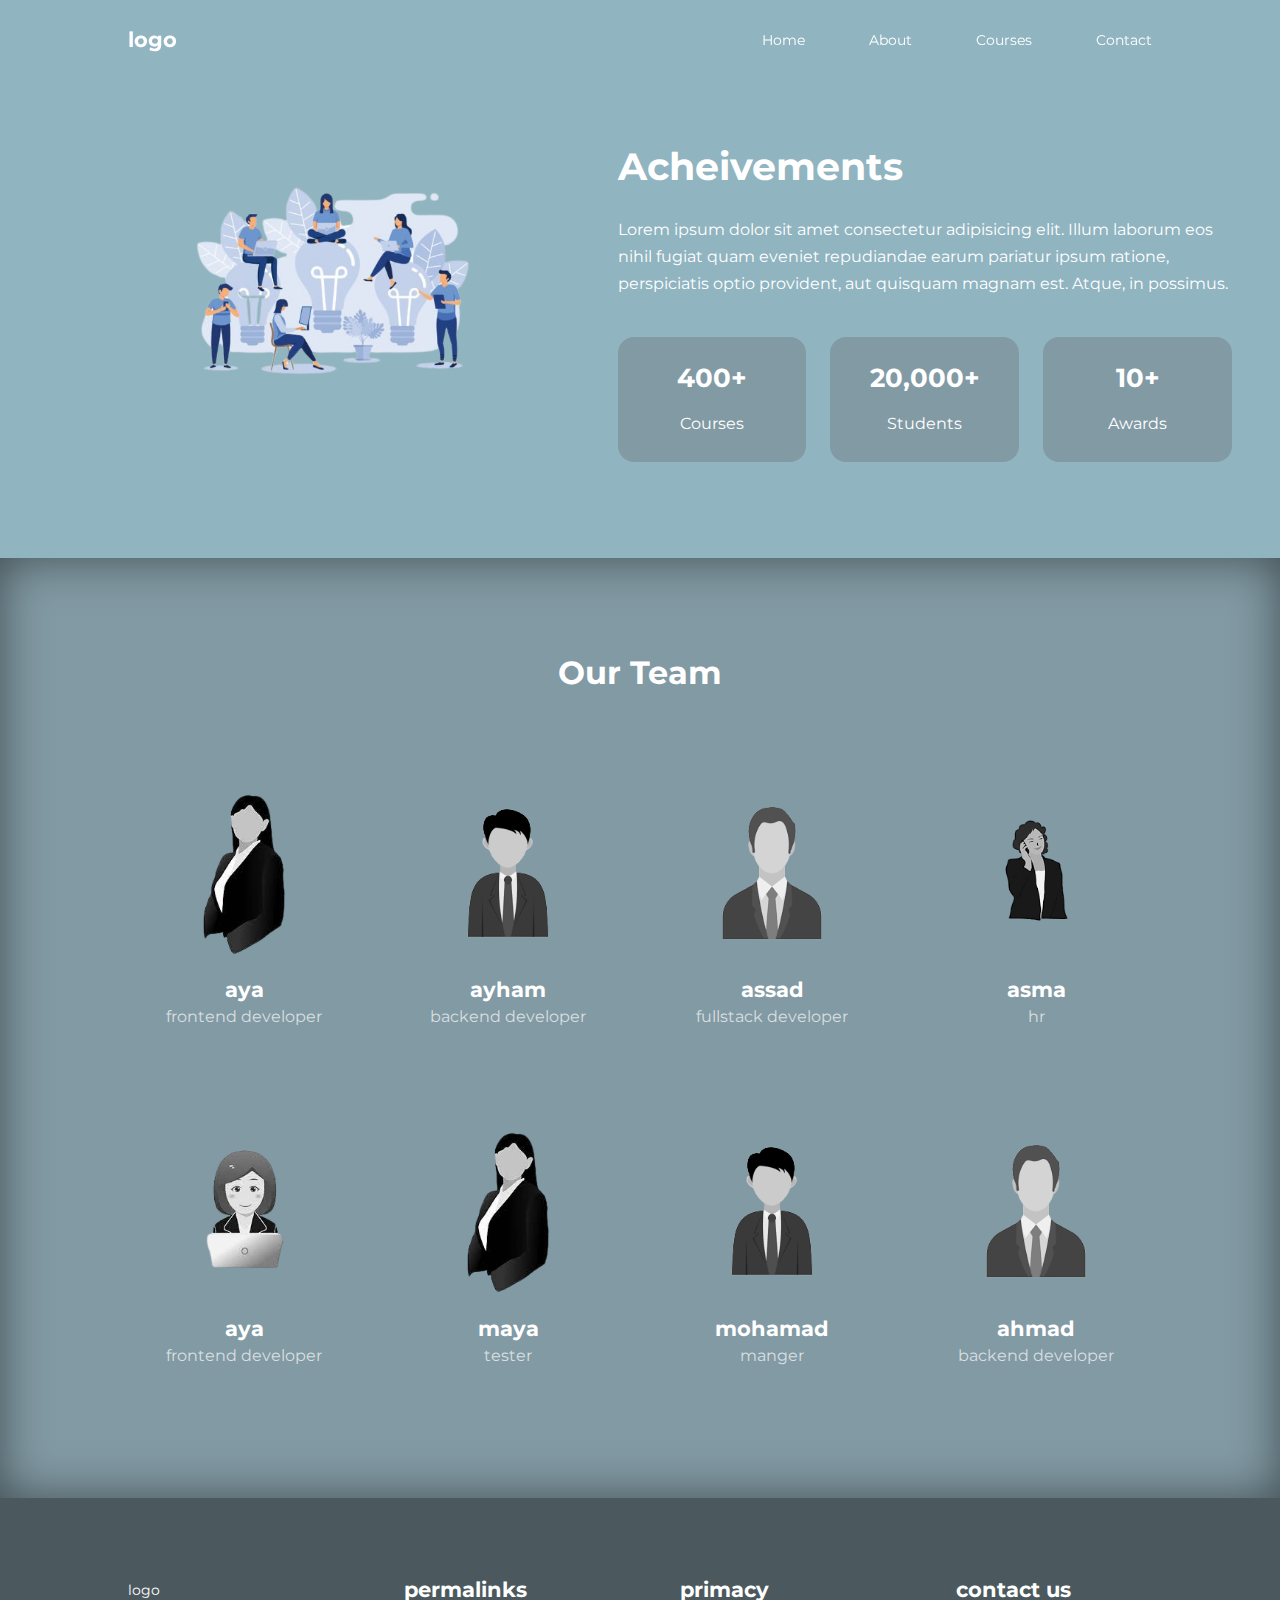
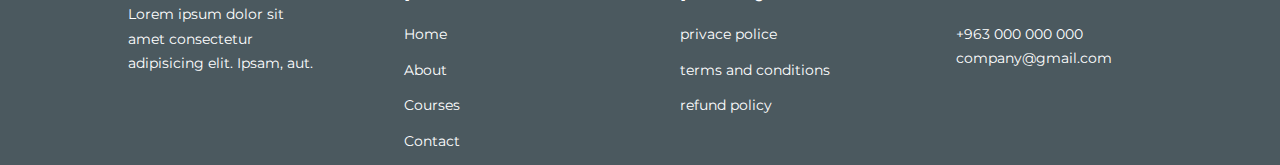
<file: about.html>
<!DOCTYPE html>
<html lang="en">
<head>
    <meta charset="UTF-8">
    <meta name="viewport" content="width=device-width, initial-scale=1.0">
    <title>first website</title>
    <!--icon-->
    <link rel="stylesheet" href="https://unicons.iconscout.com/release/v4.0.8/css/line.css">

    <!--font-->
    <link rel="preconnect" href="https://fonts.googleapis.com">
    <link rel="preconnect" href="https://fonts.gstatic.com" crossorigin>
    <link href="https://fonts.googleapis.com/css2?family=Montserrat:wght@100;300;400;500;600;700&display=swap" rel="stylesheet">




    <link rel="stylesheet" href="./css/style.css">
    <link rel="stylesheet" href="./css/about.css">
</head>
<body>

    <nav>
        <div class="container nav__container">
            <a href="index.html"><h4>logo</h4></a>
            <ul class="nav__menu">
                <li><a href="index.html">Home</a></li>
                <li><a href="about.html">About</a></li>
                <li><a href="courses.html">Courses</a></li>
                <li><a href="contact.html">Contact</a></li>
            </ul>
            <button id="open-menu-btn"><i class="uil uil-bars"></i></button>
            <button id="close-menu-btn"><i class="uil uil-multiply"></i></button>
        </div>
    </nav>



    <section class="about__achievements">

        <div class="container about__achievements-container">
            <div class="about__achievements-left">
                <img src="./images/aboutimg.png" alt="">
            </div>

            <div class="about__achievements-right">
                <h1>Acheivements</h1>
                <p>Lorem ipsum dolor sit amet consectetur adipisicing elit. Illum laborum eos nihil fugiat quam eveniet repudiandae earum pariatur ipsum ratione, perspiciatis optio provident, aut quisquam magnam est. Atque, in possimus.</p>
                <div class="achievements__cards">
                 
                    <article class="achievement__card">
                        <span class="achievements__icon"><i class="uil uil-video"></i></span>
                        <h3>400+</h3>
                        <p>Courses</p>
                    </article>

                    <article class="achievement__card">
                        <span class="achievements__icon"><i class="uil uil-users-alt"></i></span>
                        <h3>20,000+</h3>
                        <p>Students</p>
                    </article>

                    <article class="achievement__card">
                        <span class="achievements__icon"><i class="uil uil-trophy"></i></span>
                        <h3>10+</h3>
                        <p>Awards</p>
                    </article>
                </div>
            </div>
        </div>

    </section>

    <!--our team-->
    <section class="team">
        <h2>Our Team</h2>
        <div class="container team__container">
            <article class="team__member">
                <div class="team__member-image">
                    <img src="./images/e1.png" alt="">
                </div>
                <div class="team__info">
                    <h4>aya</h4>
                    <p>frontend developer</p>
                </div>
                <div class="team__member-socials">
                    <a href="#"><i class="uil uil-linkedin-alt"></i></a>
                    <a href="#"><i class="uil uil-instagram-alt"></i></a>
                    <a href="#"><i class="uil uil-twitter"></i></a>

                </div>
            </article>


            <article class="team__member">
                <div class="team__member-image">
                    <img src="./images/e2.png" alt="">
                </div>
                <div class="team__info">
                    <h4>ayham</h4>
                    <p>backend developer</p>
                </div>
                <div class="team__member-socials">
                    <a href="#"><i class="uil uil-linkedin-alt"></i></a>
                    <a href="#"><i class="uil uil-instagram-alt"></i></a>
                    <a href="#"><i class="uil uil-twitter"></i></a>

                </div>
            </article>


            <article class="team__member">
                <div class="team__member-image">
                    <img src="./images/e3.png" alt="">
                </div>
                <div class="team__info">
                    <h4>assad</h4>
                    <p>fullstack developer</p>
                </div>
                <div class="team__member-socials">
                    <a href="#"><i class="uil uil-linkedin-alt"></i></a>
                    <a href="#"><i class="uil uil-instagram-alt"></i></a>
                    <a href="#"><i class="uil uil-twitter"></i></a>

                </div>
            </article>


            <article class="team__member">
                <div class="team__member-image">
                    <img src="./images/e4.png" alt="">
                </div>
                <div class="team__info">
                    <h4>asma</h4>
                    <p> hr </p>
                </div>
                <div class="team__member-socials">
                    <a href="#"><i class="uil uil-linkedin-alt"></i></a>
                    <a href="#"><i class="uil uil-instagram-alt"></i></a>
                    <a href="#"><i class="uil uil-twitter"></i></a>

                </div>
            </article>


            <article class="team__member">
                <div class="team__member-image">
                    <img src="./images/e5.png" alt="">
                </div>
                <div class="team__info">
                    <h4>aya</h4>
                    <p>frontend developer</p>
                </div>
                <div class="team__member-socials">
                    <a href="#"><i class="uil uil-linkedin-alt"></i></a>
                    <a href="#"><i class="uil uil-instagram-alt"></i></a>
                    <a href="#"><i class="uil uil-twitter"></i></a>

                </div>
            </article>

            <article class="team__member">
                <div class="team__member-image">
                    <img src="./images/e1.png" alt="">
                </div>
                <div class="team__info">
                    <h4>maya</h4>
                    <p>tester</p>
                </div>
                <div class="team__member-socials">
                    <a href="#"><i class="uil uil-linkedin-alt"></i></a>
                    <a href="#"><i class="uil uil-instagram-alt"></i></a>
                    <a href="#"><i class="uil uil-twitter"></i></a>

                </div>
            </article>

            <article class="team__member">
                <div class="team__member-image">
                    <img src="./images/e2.png" alt="">
                </div>
                <div class="team__info">
                    <h4>mohamad</h4>
                    <p>manger</p>
                </div>
                <div class="team__member-socials">
                    <a href="#"><i class="uil uil-linkedin-alt"></i></a>
                    <a href="#"><i class="uil uil-instagram-alt"></i></a>
                    <a href="#"><i class="uil uil-twitter"></i></a>

                </div>
            </article>


            <article class="team__member">
                <div class="team__member-image">
                    <img src="./images/e3.png" alt="">
                </div>
                <div class="team__info">
                    <h4>ahmad</h4>
                    <p>backend developer</p>
                </div>
                <div class="team__member-socials">
                    <a href="#"><i class="uil uil-linkedin-alt"></i></a>
                    <a href="#"><i class="uil uil-instagram-alt"></i></a>
                    <a href="#"><i class="uil uil-twitter"></i></a>

                </div>
            </article>
        </div>

    </section>



















    <footer>
        <div class="container footer__container">
            <div class="footer__1">
                <a href="index.html" class="footer__logo">logo</a>
                <p>Lorem ipsum dolor sit amet consectetur adipisicing elit. Ipsam, aut.</p>

            </div>


            <div class="footer__2">
                <h4>permalinks</h4>
                <ul class="permalinks">
                    <li><a href="index.html">Home</a></li>
                    <li><a href="about.html">About</a></li>
                    <li><a href="courses.html">Courses</a></li>
                    <li><a href="contact.html">Contact</a></li>
                </ul>
                
            </div>

            <div class="footer__3">
                <h4>primacy</h4>
                <ul class="privacy">
                    <li><a href="#">privace police</a></li>
                    <li><a href="#">terms and conditions</a></li>
                    <li><a href="#">refund policy</a></li>
                    
                </ul>
                
            </div>

            <div class="footer__4">
                <h4>contact us</h4>
                <div>
                    <p>+963 000 000 000</p>
                    <p>company@gmail.com</p>
                </div>
                <ul class="footer__socials">
                    <li><a href="#"><i class="uil uil-facebook-f"></i></a></li>
                    <li><a href="#"><i class="uil uil-instagram-alt"></i></a></li>
                    <li><a href="#"><i class="uil uil-twitter"></i></a></li>
                    <li><a href="#"><i class="uil uil-linkedin-alt"></i></a></li>
                </ul>
            </div>

        </div>

    </footer>







    <script src="./main.js"></script>

</body>
</html>
</file>
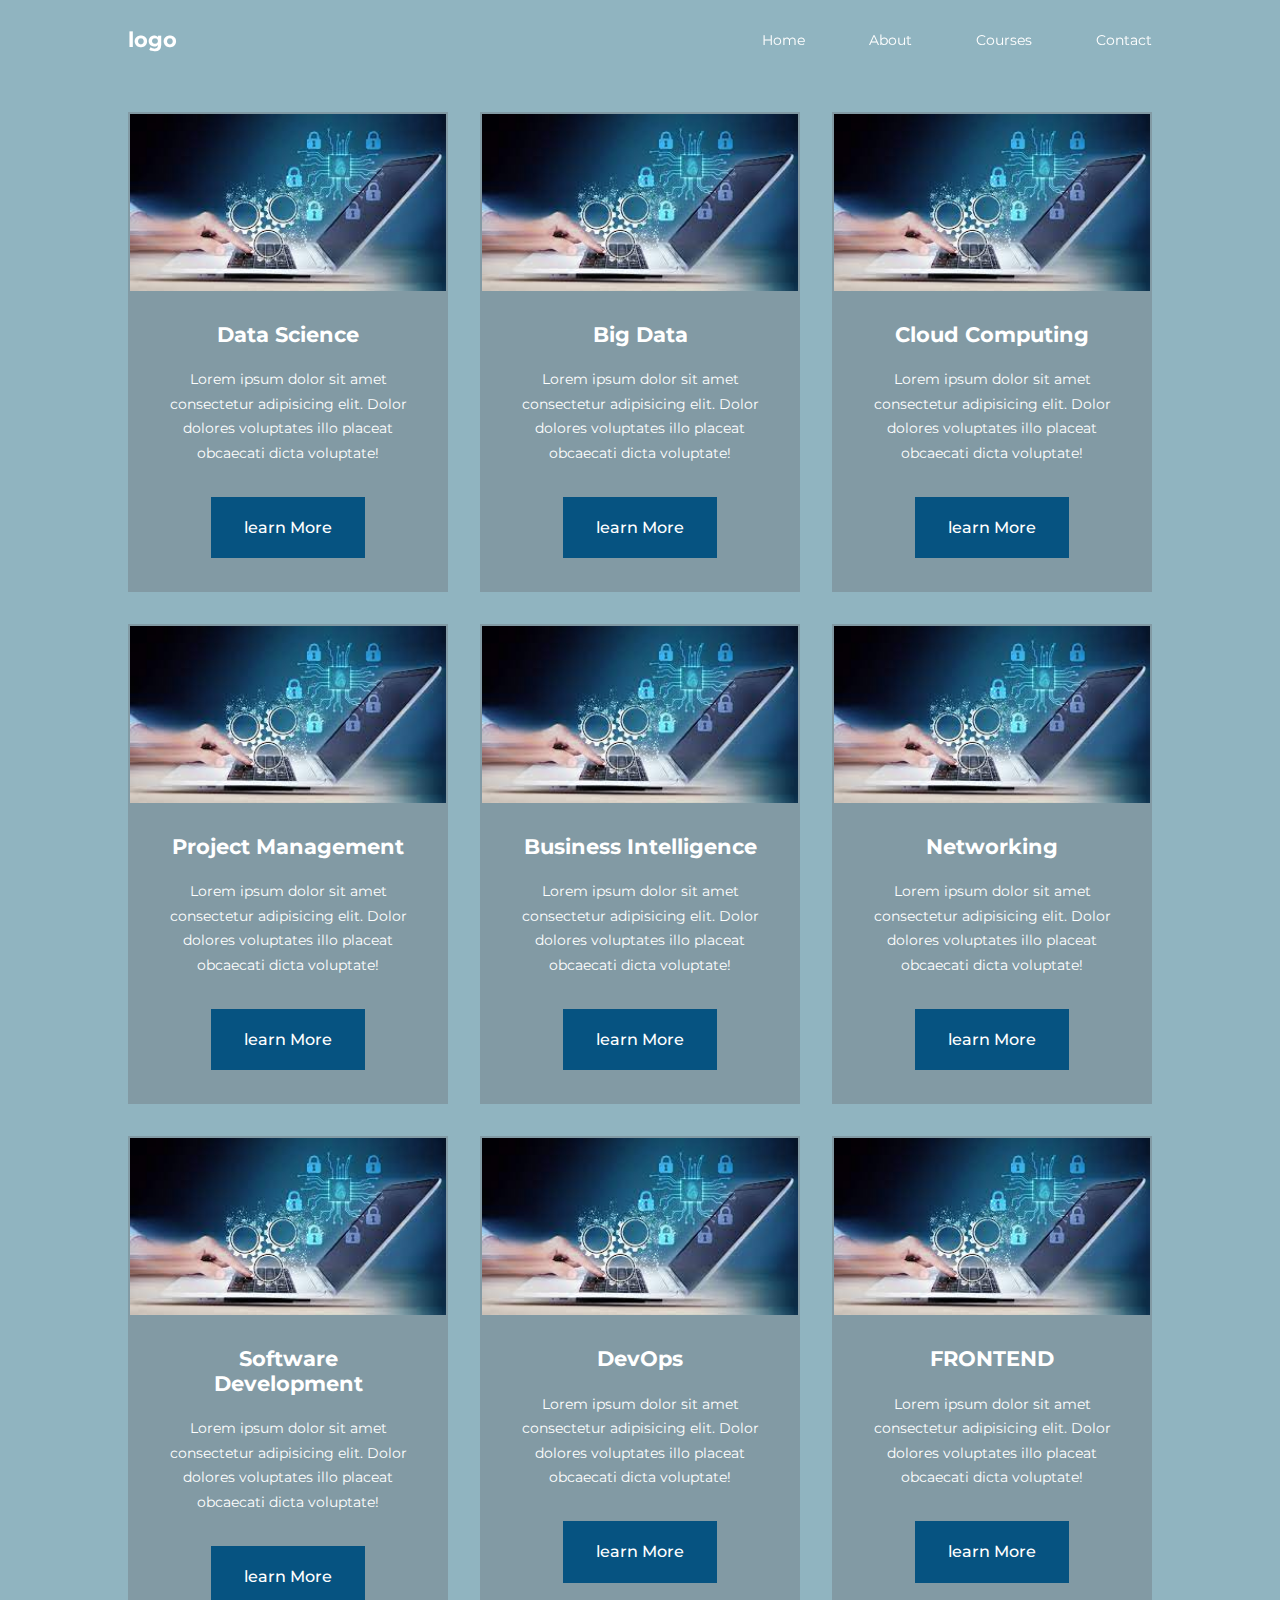
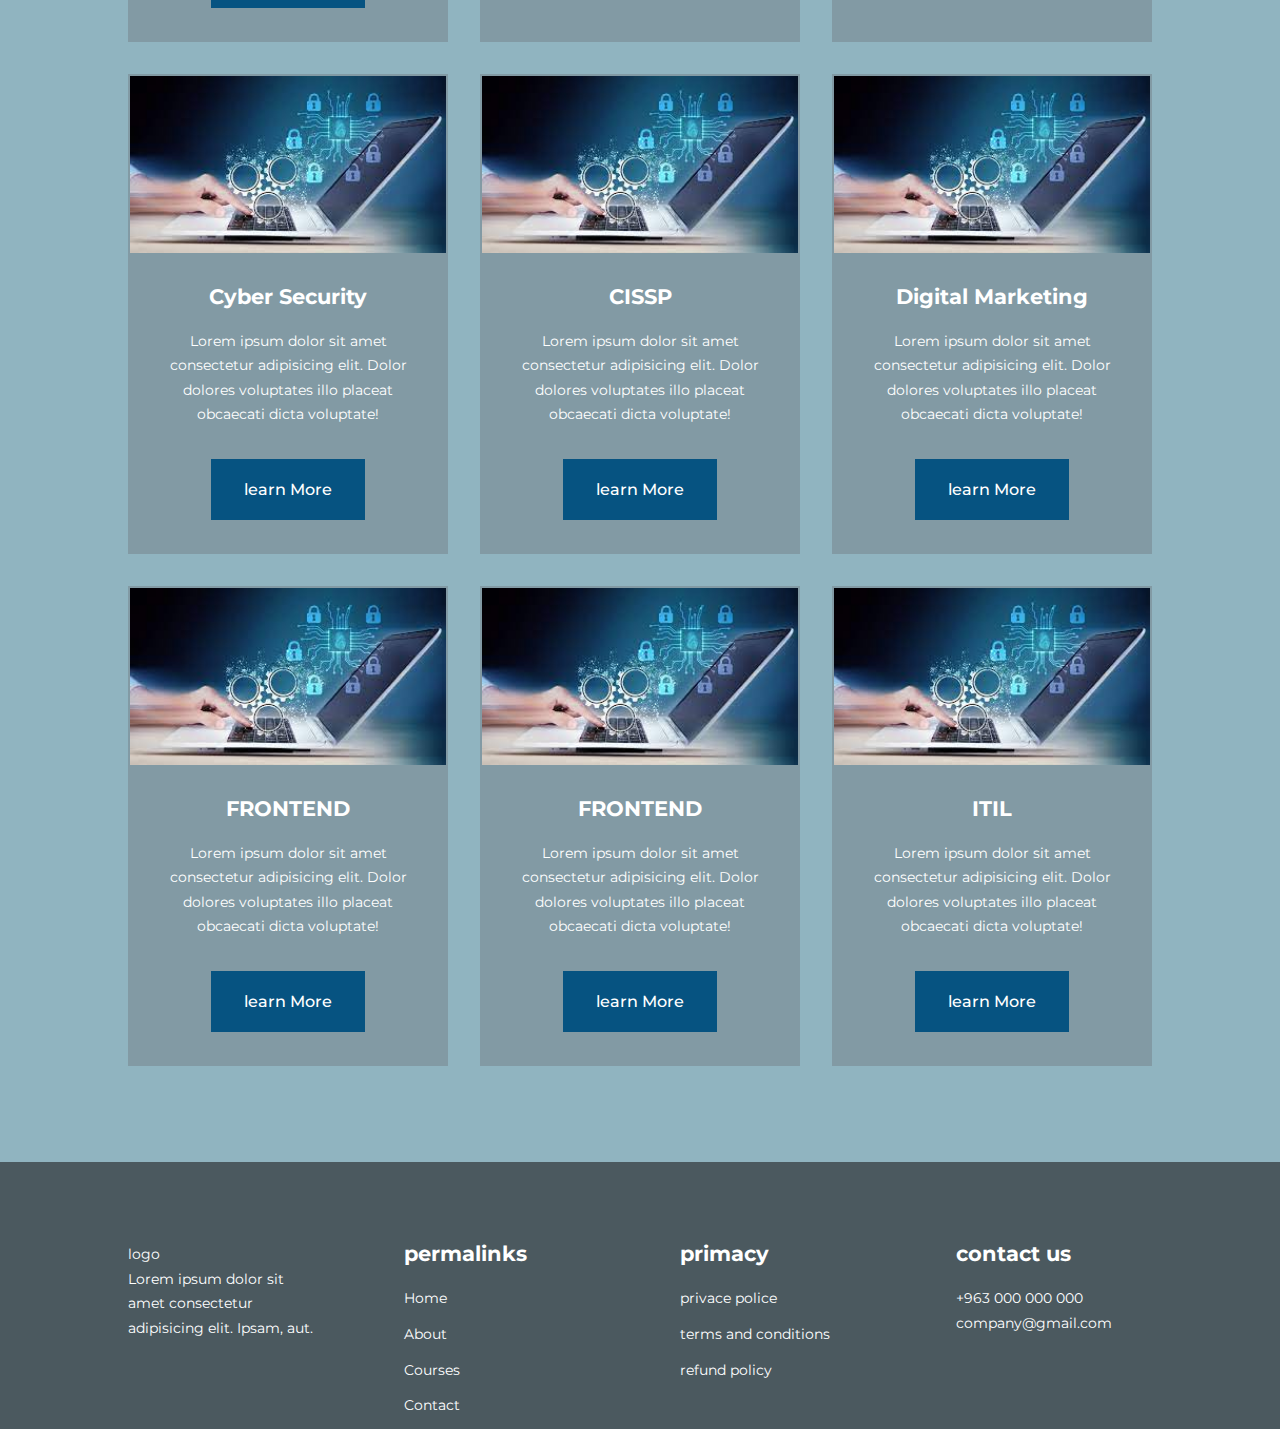
<file: courses.html>
<!DOCTYPE html>
<html lang="en">
<head>
    <meta charset="UTF-8">
    <meta name="viewport" content="width=device-width, initial-scale=1.0">
    <title>first website</title>
    <!--icon-->
    <link rel="stylesheet" href="https://unicons.iconscout.com/release/v4.0.8/css/line.css">

    <!--font-->
    <link rel="preconnect" href="https://fonts.googleapis.com">
    <link rel="preconnect" href="https://fonts.gstatic.com" crossorigin>
    <link href="https://fonts.googleapis.com/css2?family=Montserrat:wght@100;300;400;500;600;700&display=swap" rel="stylesheet">



    <link rel="stylesheet" href="./css/style.css">

    <style>

        .courses{
            margin-top: 1rem;
        }

    </style>
    
</head>
<body>

    <nav>
        <div class="container nav__container">
            <a href="index.html"><h4>logo</h4></a>
            <ul class="nav__menu">
                <li><a href="index.html">Home</a></li>
                <li><a href="about.html">About</a></li>
                <li><a href="courses.html">Courses</a></li>
                <li><a href="contact.html">Contact</a></li>
            </ul>
            <button id="open-menu-btn"><i class="uil uil-bars"></i></button>
            <button id="close-menu-btn"><i class="uil uil-multiply"></i></button>
        </div>
    </nav>



    <section class="courses">
        
        <div class="container courses__container">
            <article class="course">
                <div class="course__image">
                    <img src="./images/it.jpg" alt="">
                </div>
                <div class="course__info">
                    <h4>Data Science </h4>
                <p>Lorem ipsum dolor sit amet consectetur adipisicing elit. Dolor dolores voluptates illo placeat obcaecati dicta voluptate!</p>
                <a href="courses.html" class="btn btn-primary">learn More</a>
                </div>
                
            </article>

            <article class="course">
                <div class="course__image">
                    <img src="./images/it.jpg" alt="">
                </div>
                <div class="course__info">
                    <h4>Big Data</h4>
                <p>Lorem ipsum dolor sit amet consectetur adipisicing elit. Dolor dolores voluptates illo placeat obcaecati dicta voluptate!</p>
                <a href="courses.html" class="btn btn-primary">learn More</a>
                </div>
                
            </article>

            <article class="course">
                <div class="course__image">
                    <img src="./images/it.jpg" alt="">
                </div>
                <div class="course__info">
                    <h4>Cloud Computing</h4>
                <p>Lorem ipsum dolor sit amet consectetur adipisicing elit. Dolor dolores voluptates illo placeat obcaecati dicta voluptate!</p>
                <a href="courses.html" class="btn btn-primary">learn More</a>
                </div>
                
            </article>

            <article class="course">
                <div class="course__image">
                    <img src="./images/it.jpg" alt="">
                </div>
                <div class="course__info">
                    <h4>Project Management</h4>
                <p>Lorem ipsum dolor sit amet consectetur adipisicing elit. Dolor dolores voluptates illo placeat obcaecati dicta voluptate!</p>
                <a href="courses.html" class="btn btn-primary">learn More</a>
                </div>
                
            </article>

            <article class="course">
                <div class="course__image">
                    <img src="./images/it.jpg" alt="">
                </div>
                <div class="course__info">
                    <h4>Business Intelligence</h4>
                <p>Lorem ipsum dolor sit amet consectetur adipisicing elit. Dolor dolores voluptates illo placeat obcaecati dicta voluptate!</p>
                <a href="courses.html" class="btn btn-primary">learn More</a>
                </div>
                
            </article>

            <article class="course">
                <div class="course__image">
                    <img src="./images/it.jpg" alt="">
                </div>
                <div class="course__info">
                    <h4>Networking</h4>
                <p>Lorem ipsum dolor sit amet consectetur adipisicing elit. Dolor dolores voluptates illo placeat obcaecati dicta voluptate!</p>
                <a href="courses.html" class="btn btn-primary">learn More</a>
                </div>
                
            </article>

            <article class="course">
                <div class="course__image">
                    <img src="./images/it.jpg" alt="">
                </div>
                <div class="course__info">
                    <h4>Software Development</h4>
                <p>Lorem ipsum dolor sit amet consectetur adipisicing elit. Dolor dolores voluptates illo placeat obcaecati dicta voluptate!</p>
                <a href="courses.html" class="btn btn-primary">learn More</a>
                </div>
                
            </article>


            <article class="course">
                <div class="course__image">
                    <img src="./images/it.jpg" alt="">
                </div>
                <div class="course__info">
                    <h4>DevOps</h4>
                <p>Lorem ipsum dolor sit amet consectetur adipisicing elit. Dolor dolores voluptates illo placeat obcaecati dicta voluptate!</p>
                <a href="courses.html" class="btn btn-primary">learn More</a>
                </div>
                
            </article>

            <article class="course">
                <div class="course__image">
                    <img src="./images/it.jpg" alt="">
                </div>
                <div class="course__info">
                    <h4>FRONTEND</h4>
                <p>Lorem ipsum dolor sit amet consectetur adipisicing elit. Dolor dolores voluptates illo placeat obcaecati dicta voluptate!</p>
                <a href="courses.html" class="btn btn-primary">learn More</a>
                </div>
                
            </article>

            <article class="course">
                <div class="course__image">
                    <img src="./images/it.jpg" alt="">
                </div>
                <div class="course__info">
                    <h4>Cyber Security</h4>
                <p>Lorem ipsum dolor sit amet consectetur adipisicing elit. Dolor dolores voluptates illo placeat obcaecati dicta voluptate!</p>
                <a href="courses.html" class="btn btn-primary">learn More</a>
                </div>
                
            </article>

            <article class="course">
                <div class="course__image">
                    <img src="./images/it.jpg" alt="">
                </div>
                <div class="course__info">
                    <h4>CISSP</h4>
                <p>Lorem ipsum dolor sit amet consectetur adipisicing elit. Dolor dolores voluptates illo placeat obcaecati dicta voluptate!</p>
                <a href="courses.html" class="btn btn-primary">learn More</a>
                </div>
                
            </article>

            <article class="course">
                <div class="course__image">
                    <img src="./images/it.jpg" alt="">
                </div>
                <div class="course__info">
                    <h4>Digital Marketing</h4>
                <p>Lorem ipsum dolor sit amet consectetur adipisicing elit. Dolor dolores voluptates illo placeat obcaecati dicta voluptate!</p>
                <a href="courses.html" class="btn btn-primary">learn More</a>
                </div>
                
            </article>

            <article class="course">
                <div class="course__image">
                    <img src="./images/it.jpg" alt="">
                </div>
                <div class="course__info">
                    <h4>FRONTEND</h4>
                <p>Lorem ipsum dolor sit amet consectetur adipisicing elit. Dolor dolores voluptates illo placeat obcaecati dicta voluptate!</p>
                <a href="courses.html" class="btn btn-primary">learn More</a>
                </div>
                
            </article>



            <article class="course">
                <div class="course__image">
                    <img src="./images/it.jpg" alt="">
                </div>
                <div class="course__info">
                    <h4>FRONTEND</h4>
                <p>Lorem ipsum dolor sit amet consectetur adipisicing elit. Dolor dolores voluptates illo placeat obcaecati dicta voluptate!</p>
                <a href="courses.html" class="btn btn-primary">learn More</a>
                </div>
            </article>

            <article class="course">
                <div class="course__image">
                    <img src="./images/it.jpg" alt="">
                </div>
                <div class="course__info">
                    <h4>ITIL</h4>
                <p>Lorem ipsum dolor sit amet consectetur adipisicing elit. Dolor dolores voluptates illo placeat obcaecati dicta voluptate!</p>
                <a href="courses.html" class="btn btn-primary">learn More</a>
                </div>
            </article>

        </div>
    </section>























    <footer>
        <div class="container footer__container">
            <div class="footer__1">
                <a href="index.html" class="footer__logo">logo</a>
                <p>Lorem ipsum dolor sit amet consectetur adipisicing elit. Ipsam, aut.</p>

            </div>


            <div class="footer__2">
                <h4>permalinks</h4>
                <ul class="permalinks">
                    <li><a href="index.html">Home</a></li>
                    <li><a href="about.html">About</a></li>
                    <li><a href="courses.html">Courses</a></li>
                    <li><a href="contact.html">Contact</a></li>
                </ul>
                
            </div>

            <div class="footer__3">
                <h4>primacy</h4>
                <ul class="privacy">
                    <li><a href="#">privace police</a></li>
                    <li><a href="#">terms and conditions</a></li>
                    <li><a href="#">refund policy</a></li>
                    
                </ul>
                
            </div>

            <div class="footer__4">
                <h4>contact us</h4>
                <div>
                    <p>+963 000 000 000</p>
                    <p>company@gmail.com</p>
                </div>
                <ul class="footer__socials">
                    <li><a href="#"><i class="uil uil-facebook-f"></i></a></li>
                    <li><a href="#"><i class="uil uil-instagram-alt"></i></a></li>
                    <li><a href="#"><i class="uil uil-twitter"></i></a></li>
                    <li><a href="#"><i class="uil uil-linkedin-alt"></i></a></li>
                </ul>
            </div>

        </div>

    </footer>







    
  
    <script src="./main.js"></script>
</body>
</html>
</file>
<file: css/style.css>
*{
    margin: 0;
    padding: 0;
    border: 0;
    outline: 0;
    box-sizing: border-box;
    text-decoration: none;
    list-style: none;
}

:root{
    --color-primary: #065381;
    --color-success: #00bf8e;
    --color-warning: #f7c94b;
    --color-danger: #f75842;
    --color-danger-variant: rgba(247,88,66,0.4);
    --color-white: #fff;
    --color-light: rgba(255,255,255,0.7);
    --color-black: #000;
    --color-bg: #90b4c0;
    --color-bg1: #829aa4;
    --color-bg2: #829aa4;

    --container-width-lg: 80%;
    --container-width-md: 90%;
    --container-width-sm: 94%;

    --transition: all 400ms ease;
}


body{
    font-family: 'Montserrat', sans-serif;
    line-height: 1.7;
    color: var(--color-white);
    background: var(--color-bg);
}

.container {
    width: var(--container-width-lg);
    margin: 0 auto;
}

section{
    padding: 6rem 0;
}

section h2{
    text-align: center;
    margin-bottom: 4rem;
}

h1,h2,h3,h4,h5{
    line-height: 1.2;
}

h1{
    font-size: 2.4rem;
}

h2{
    font-size: 2rem; 
}

h3{
    font-size: 1.6rem; 
}
h4{
    font-size: 1.3rem; 
}
a{
    color: var(--color-white);
}
img{
    width: 100%;
    display: block;
    object-fit: cover;
}
.btn{
    display: inline-block;
    background: var(--color-white);
    color: var(--color-black);
    padding: 1rem 2rem;
    border: 1px solid transparent;
    font-weight: 500;
    transition: var(--transition);
}

.btn:hover{
    background: transparent;
    color: var(--color-white);
    border-color: var(--color-white);
}

.btn-primary{
    background: var(--color-primary);
    color: var(--color-white);
}

/* -------------------navbar-------------- */

nav{
    background: transparent;
    width: 100vw;
    height: 80px;
    position: fixed;
    top: 0;
    z-index: 10;
}

/*nav sccroll js*/
.window-scroll{
    background: var(--color-primary);
    box-shadow: 0 1rem 2rem rgba(0, 0, 0, 0.2);
}

.nav__container{
    height: 100%;
    display: flex;
    justify-content: space-between;
    align-items: center;
}

nav button{
    display: none;
}

.nav__menu{
    display: flex;
    align-items: center;
    gap: 4rem;
}

.nav__menu a{
    font-size: 0.9rem;
    transition: var(--transition );
}

.nav__menu a:hover{
    color: var(--color-bg2);
}
/* -------------------header-------------- */
header{
    position: relative;
    top:5rem;
    overflow: hidden;
    height: 80vh;
    margin-bottom: 5rem;
}
.header__container{
    display: grid;
    grid-template-columns: 1fr 1fr;
    align-items: center;
    gap:5rem;
    height: 100%;
}

.header__left p{
    margin: 1rem 0 2.4rem;
}

/*------------------------------categories---------------------------------*/
.categories{
    background: var(--color-primary);
    height: 32rem;
}
.categories h1{
    line-height: 1;
    margin-bottom: 3rem;
}

.categories__container{
    display: grid;
    grid-template-columns: 40% 60%;
   /* gap: 4rem;*/
}
.categories__left{
    margin-right: 4rem;
}
.categories__left p{
    margin: 1rem 0 3rem;
}

.categories__right{
    display: grid;
    grid-template-columns: repeat(3, 1fr);
    gap:1.2rem;
}

.category{
    background: var(--color-bg2);
    padding: 2rem;
    border-radius: 2rem;
    transition: var(--transition);

}

.category:hover{
    box-shadow: 0 3rem 3rem rgba(0,0,0,0.3);
    z-index: 1;
}

.category:nth-child(2) .category__icon{
   background: var(--color-danger); 
}
.category:nth-child(3) .category__icon{
    background: var(--color-success); 
 }
 .category:nth-child(4) .category__icon{
    background: var(--color-warning); 
 }
 .category:nth-child(5) .category__icon{
    background: var(--color-success); 
 }

.category__icon{
    background: var(--color-primary);
    padding: 0.7rem;
    border-radius: 0.9rem;
}
.category h5{
    margin: 2rem 0 1rem;
}

.category p{
    font-size: 0.85rem;
}

/*-----------courses---------*/
.courses{
    margin-top: 8rem;
}

.courses__container{
    display: grid;
    grid-template-columns: repeat(3,1fr);
    gap: 2rem;
}

.course{
    background: var(--color-bg1);
    text-align: center;
    border: 2px solid transparent;
    transition: var(--transition);
}

.course:hover{
    background: transparent;
    border-color: var(--color-primary);
}

.course__info{
    padding: 2rem;
}

.course__info p{
    margin: 1.2rem 0 2rem;
    font-size: 0.9rem;
}

/*-----------faq---------*/
.faqs{
    background: var(--color-bg1);
    box-shadow: inset 0 0 3rem rgba(0, 0, 0, 0.5);
}

.faqs__container{
    display: grid;
    grid-template-columns: 1fr 1fr;
    gap: 1rem;
}

.faq{
    padding: 2rem;
    display: flex;
    align-items: center;
    gap: 1.4rem;
    height: fit-content;
    background: var(--color-primary);
    cursor: pointer;

}

.faq h4{
    font-size: 1rem;
    line-height: 2.2;
}

.faq__icon{
    align-self: flex-start;
    font-size: 1.2rem;    
    
}

.faq p{
    margin-top: 0.8rem;
    display: none;
}

.faq.open p{
    display: block;
}
/*-------------------testimonial---------------*/
.testimonials__container{
    overflow-x: hidden;
    position: relative;
    margin-bottom: 5rem;
}

.testimonials{
    padding-top: 2rem;
}

.avatar{
    width: 6rem;
    height: 6rem;
    border-radius: 50%;
    overflow: hidden;
    margin: 0 auto 1rem;
    border: 1rem solid var(--color-bg1);
}

.testimonial__info{
    text-align: center;
}

.testimonial__body{
    background: var(--color-primary);
    padding: 2rem;
    margin-top: 3rem;
    position: relative;
}

.testimonial__body::before{
    content: "";
    display: block;
    background: linear-gradient(135deg,transparent,var(--color-primary,),var(--color-primary),var(--color-primary));
    width: 3rem;
    height: 3rem;
    position: absolute;
    left: 50%;
    top: -1.5rem;
    transform: rotate(45deg);
}

/*------------------footer----------*/
footer{
    background: #4b595f;
    padding-top: 5rem;
    font-size: 0.9rem;
}

.footer__container{
    display: grid;
    grid-template-columns: repeat(4,1fr);
    gap:5rem;
}

.footer__container > div h4{
    margin-bottom: 1.2rem;
}

.footer__1 p{
    margin: 0 0 2rem;
}

footer ul li{
    margin-bottom: 0.7rem;
}
footer ul li a:hover{
    text-decoration: underline;
}

.footer__socials{
    display: flex;
    gap:1rem;
    font-size: 1.2rem;
    margin-top: 2rem;
}

/*------===========================================---media queries breakpoint1------==================================---*/
@media screen and (max-width:1024px){

    .container{
        width: var(--container-width-md);
    }

    h1{
        font-size: 2.2rem;
    }

    h2{
        font-size: 1.7rem;
    }

    h3{
        font-size: 1.4rem;
    }
    h4{
        font-size: 1.2rem;
    }

    /*-----------media nav-----------*/
    nav button  {
        display: inline-block;
        background: transparent;
        font-size: 1.8rem;
        color: var(--color-white);
        cursor: pointer;
    }




    nav button#close-menu-btn{
        display: none;
    }

    .nav__menu{
        position: fixed;
        top:5rem;
        right: 5%;
        height: fit-content;
        width: 18rem;
        flex-direction: column;
        gap: 0;
        display: none;
    }

    .nav__menu li{
        width:100%;
        height: 5.8rem;
        animation: animateNavItems 400ms linear forwards;
        transform-origin: top right;
        opacity: 0;
    }

    .nav__menu li:nth-child(2){
        animation-delay: 200ms;
    }
    .nav__menu li:nth-child(3){
        animation-delay: 400ms;
    }

    .nav__menu li:nth-child(4){
        animation-delay: 600ms;
    }


    @keyframes animateNavItems {
        0%{
            transform: rotatez(-90deq) rotateX('90deg') scale(0.1);
        }
        100%{
            transform: rotatez(0) rotateX('0') scale(1);
            opacity: 1;
        }
        
    }

    .nav__menu li a {
        background: var(--color-primary);
        box-shadow: -4rem 6rem 10rem rgba(0,0,0,0.6) ;
        width:100%;
        height: 100%;
        display: grid;
        place-items: center;
    }

    .nav__menu li a:hover{
        background: var(--color-bg2);
        color: var(--color-white); 
    }
    
    /*-----------media hader-----------*/
    headr{
        height: 52vh;
        margin-bottom: 4rem;
    }
    .header__container{
        gap:0;
        padding-bottom: 3rem;
    }

    /*-----------media categories-----------*/
    .categories{
        height: auto; /*fit-content*/
    }

    .categories__container{
        grid-template-columns: 1fr;
        gap:3rem;
    }

    .categories__left{
        margin-right: 0;

    }

    /*-----------media courses-----------*/
    .courses{
        margin-top: 0;
    }

    .courses__container{
        grid-template-columns: 1fr 1fr;
    } 


    /*-----------media faq-----------*/

    .faqs__container{
        grid-template-columns: 1fr ;
    }

    .faq{
        padding: 1.5rem;
    }

     /*-----------media footer-----------*/

     .footer__container{
        grid-template-columns: 1fr 1fr;
     }



}

/*------===========================================---media queries breakpoint2------==================================---*/
@media screen and (max-width:600px){
    .container{
        width: var(--container-width-sm);
    }
    /*-----------media nav-----------*/
    .nav__menu{
        right: 3%;
    }

    /*-----------media hader-----------*/
     header{
            height: 100vh;
            
        }
    .header__container{
           grid-template-columns: 1fr;
           text-align: center;
           margin-top: 0;
        }

    .header__left p{
            margin-bottom: 1.3rem;

        }

     /*-----------media categories-----------*/
    .categories__right{
        grid-auto-columns: 1fr 1fr;
        gap:0.7rem;

    }

    .category{
        padding: 1rem;
        border-radius: 1rem;
    }
    .category__icon{
        margin-top: 4px;
        display: inline-block;

    }
    /*-----------media courses-----------*/
    .courses__container{
        grid-template-columns: 1fr ;
    } 

     /*-----------media footer-----------*/

    .footer__container{
            grid-template-columns: 1fr ;
            text-align: center;
            gap: 2rem;
         }

    .footer__1{
        margin: 1rem auto;
    }

    .footer__socials{
        justify-content: center;
    }
    



}
</file>
<file: css/about.css>
/*-----------achievement------------*/
.about__achievements{
    margin-top: 3rem;
}

.about__achievements-container{
    display: grid;
    grid-template-columns: 40% 60%;
    gap:5rem

}

.about__achievements-right > p{
    margin: 1.6rem 0 2.5rem;
}

.achievements__cards{
    display: grid;
    grid-template-columns:repeat(3, 1fr);
    gap:1.5rem;

}

.achievement__card{
    background: var(--color-bg1);
    padding: 1.6rem;
    border-radius: 1rem;
    text-align: center;
    transition: var(--transition);
}

.achievement__card:hover{
    background: var(--color-bg2);
    box-shadow: 0 3rem 3rem rgba(0,0,0,0.3);
}

.achievement__icon{
    background: var(--color-danger);
    padding: 0.6rem;
    border-radius: 1rem;
    display: inline-block;
    margin-bottom: 2rem;
    font-size: 2rem;
}

.achievement__card:nth-child(2) .achievement__icon{
    background: var(--color-success);
}

.achievement__card:nth-child(3) .achievement__icon{
    background: var(--color-primary);
}

.achievement__card p{
    margin-top: 1rem;
}

/*------team---------------*/

.team{
    background: var(--color-bg1);
    box-shadow: inset 0 0 3rem rgba(0,0,0,0.5);
}
.team__container{
  display: grid;
  grid-template-columns: repeat(4,1fr);
  gap: 2rem;
}

.team__member{
    background: var(--color-bg2);
    padding: 2rem;
    border: 1px solid transparent;
    border-radius: 1rem;
    transition: var(--transition);
    position: relative;
    overflow: hidden;
}

.team__member:hover{
    background: transparent;
    border-color: var(--color-primary);
}

.team__member-image img{
    filter: saturate(0);
}
.team__member:hover img{
    filter: saturate(1); 
}
.team__info{
    text-align: center;
    margin-top: 1.4rem;
}

.team__info p{
    color: var(--color-light);
}

.team__member-socials{
    position: absolute;
    top: 50%;
    transform: translateY(-50%);
    right: -100%;
    display: flex;
    flex-direction: column;
    background: var(--color-primary);
    border-radius: 1rem 0 0 1rem;
    box-shadow: -2rem 0 2rem rgba(0,0,0,0.3);
}

.team__member-socials a{
    padding: 1rem;
}

.team__member:hover .team__member-socials{
    right: 0;
}


/*==============media query========*/
@media screen and (max-width:1024px){

    .about__achievements{
        margin-top: 2rem;
    }
    .about__achievements-container{
        grid-template-columns: 1fr;
        gap: 4rem;
    }

    .about__achievements-left{
        width: 80%;
        margin: 0 auto;
    }

    .team__container{
        grid-template-columns: repeat(3,1fr);
        gap: 1.5rem;
    }

    .team__member{
        padding: 1rem;
    }


}

/*==============media query========*/
@media screen and (max-width:600px){

    .achievement__card{
        grid-template-columns: 1fr 1fr;
        gap: 0.7rem;
    }

    .team__container{
        grid-template-columns: 1fr 1fr;
        gap: 0.8rem;
    }

    .team__member{
        padding: 0;
    }

    .team__member p{
        margin-bottom: 1.5rem;
    }


}
</file>
